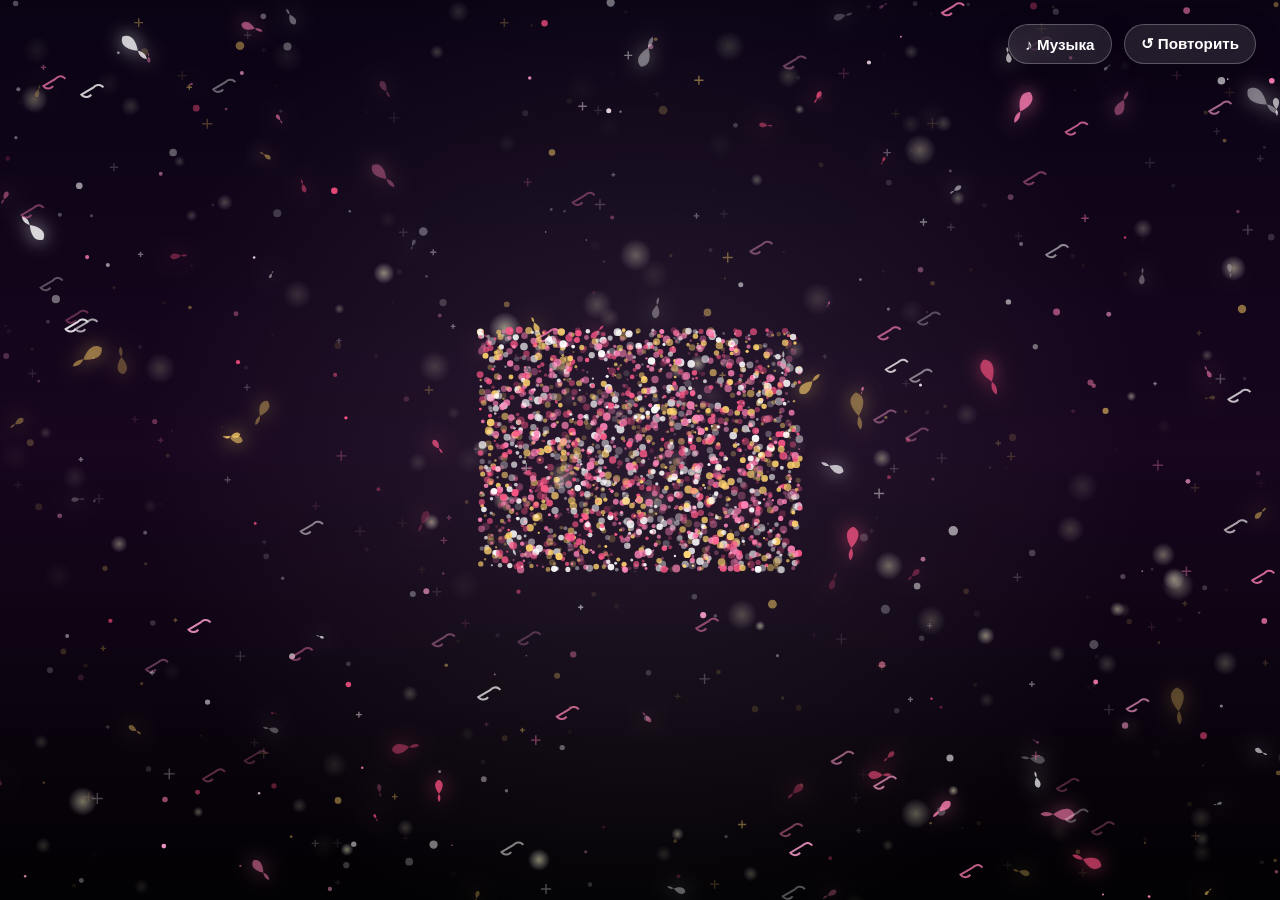
<file: .vscode/я/index.html>
<!DOCTYPE html>
<html lang="ru">
  <head>
    <meta charset="UTF-8" />
    <meta name="viewport" content="width=device-width, initial-scale=1.0, maximum-scale=1.0, user-scalable=no" />
    <meta name="theme-color" content="#ff4f81" />
    <title>С Днем Рождения, Назель</title>
    <link rel="preconnect" href="https://fonts.googleapis.com" />
    <link rel="preconnect" href="https://fonts.gstatic.com" crossorigin />
    <link
      href="https://fonts.googleapis.com/css2?family=Great+Vibes&family=Poppins:wght@300;400;500;600;700&family=Playfair+Display:wght@500;600;700&display=swap"
      rel="stylesheet"
    />
    <link rel="stylesheet" href="style.css" />
  </head>
  <body>
    <div class="app-shell">
      <canvas id="sceneCanvas"></canvas>
      <div class="overlay-glow"></div>
      <div class="ui-layer">
        <div class="controls">
          <button id="musicToggle" type="button">♪ Музыка</button>
          <button id="restartButton" type="button">↺ Повторить</button>
        </div>
        <div id="sceneMessage" class="scene-message"></div>
      </div>
    </div>

    <audio id="bgMusic" preload="auto" loop></audio>

    <script src="script.js"></script>
  </body>
</html>
</file>
<file: .vscode/я/style.css>
:root {
  --pink-1: #ff4f81;
  --pink-2: #ff7eb3;
  --pink-3: #ff9ecf;
  --pink-4: #ffd6e7;
  --white: #ffffff;
  --cream: #ffe8f3;
  --gold: #ffd166;
  --bg: #fff7fb;
}

* {
  box-sizing: border-box;
  margin: 0;
  padding: 0;
  -webkit-tap-highlight-color: transparent;
}

html,
body {
  width: 100%;
  height: 100%;
  overflow: hidden;
  background: #04010a;
  font-family: 'Poppins', sans-serif;
  color: var(--white);
}

body {
  position: relative;
}

.app-shell {
  position: relative;
  width: 100vw;
  height: 100vh;
  overflow: hidden;
  background: radial-gradient(circle at top, #2b0b2d 0%, #07030a 60%, #020103 100%);
}

#sceneCanvas {
  position: absolute;
  inset: 0;
  width: 100%;
  height: 100%;
  display: block;
}

.overlay-glow {
  position: absolute;
  inset: 0;
  pointer-events: none;
  background: radial-gradient(circle at center, rgba(255, 255, 255, 0.08), transparent 65%);
  mix-blend-mode: screen;
  animation: pulseGlow 5s ease-in-out infinite alternate;
}

.ui-layer {
  position: absolute;
  inset: 0;
  pointer-events: none;
  display: flex;
  flex-direction: column;
  justify-content: space-between;
  padding: 24px;
}

.controls {
  display: flex;
  gap: 12px;
  justify-content: flex-end;
  pointer-events: auto;
}

.controls button {
  border: 1px solid rgba(255, 255, 255, 0.25);
  background: rgba(255, 255, 255, 0.1);
  color: var(--white);
  padding: 10px 16px;
  border-radius: 999px;
  font-size: 0.95rem;
  font-weight: 600;
  backdrop-filter: blur(16px);
  box-shadow: 0 10px 30px rgba(0, 0, 0, 0.22);
  cursor: pointer;
  transition: transform 0.25s ease, background 0.25s ease, border-color 0.25s ease;
}

.controls button:hover {
  transform: translateY(-2px) scale(1.02);
  background: rgba(255, 255, 255, 0.18);
  border-color: rgba(255, 255, 255, 0.45);
}

.scene-message {
  align-self: center;
  text-align: center;
  font-size: clamp(1.1rem, 2vw, 1.75rem);
  font-weight: 500;
  letter-spacing: 0.06em;
  text-shadow: 0 0 20px rgba(255, 255, 255, 0.2);
  opacity: 0;
  transform: translateY(20px);
  transition: opacity 0.6s ease, transform 0.6s ease;
  pointer-events: none;
  max-width: min(780px, 88vw);
}

.scene-message.visible {
  opacity: 1;
  transform: translateY(0);
}

@keyframes pulseGlow {
  0% {
    transform: scale(1);
    opacity: 0.7;
  }
  100% {
    transform: scale(1.08);
    opacity: 1;
  }
}

@media (max-width: 768px) {
  .ui-layer {
    padding: 16px;
  }

  .controls {
    justify-content: center;
    flex-wrap: wrap;
  }

  .controls button {
    padding: 9px 13px;
    font-size: 0.9rem;
  }
}
</file>
